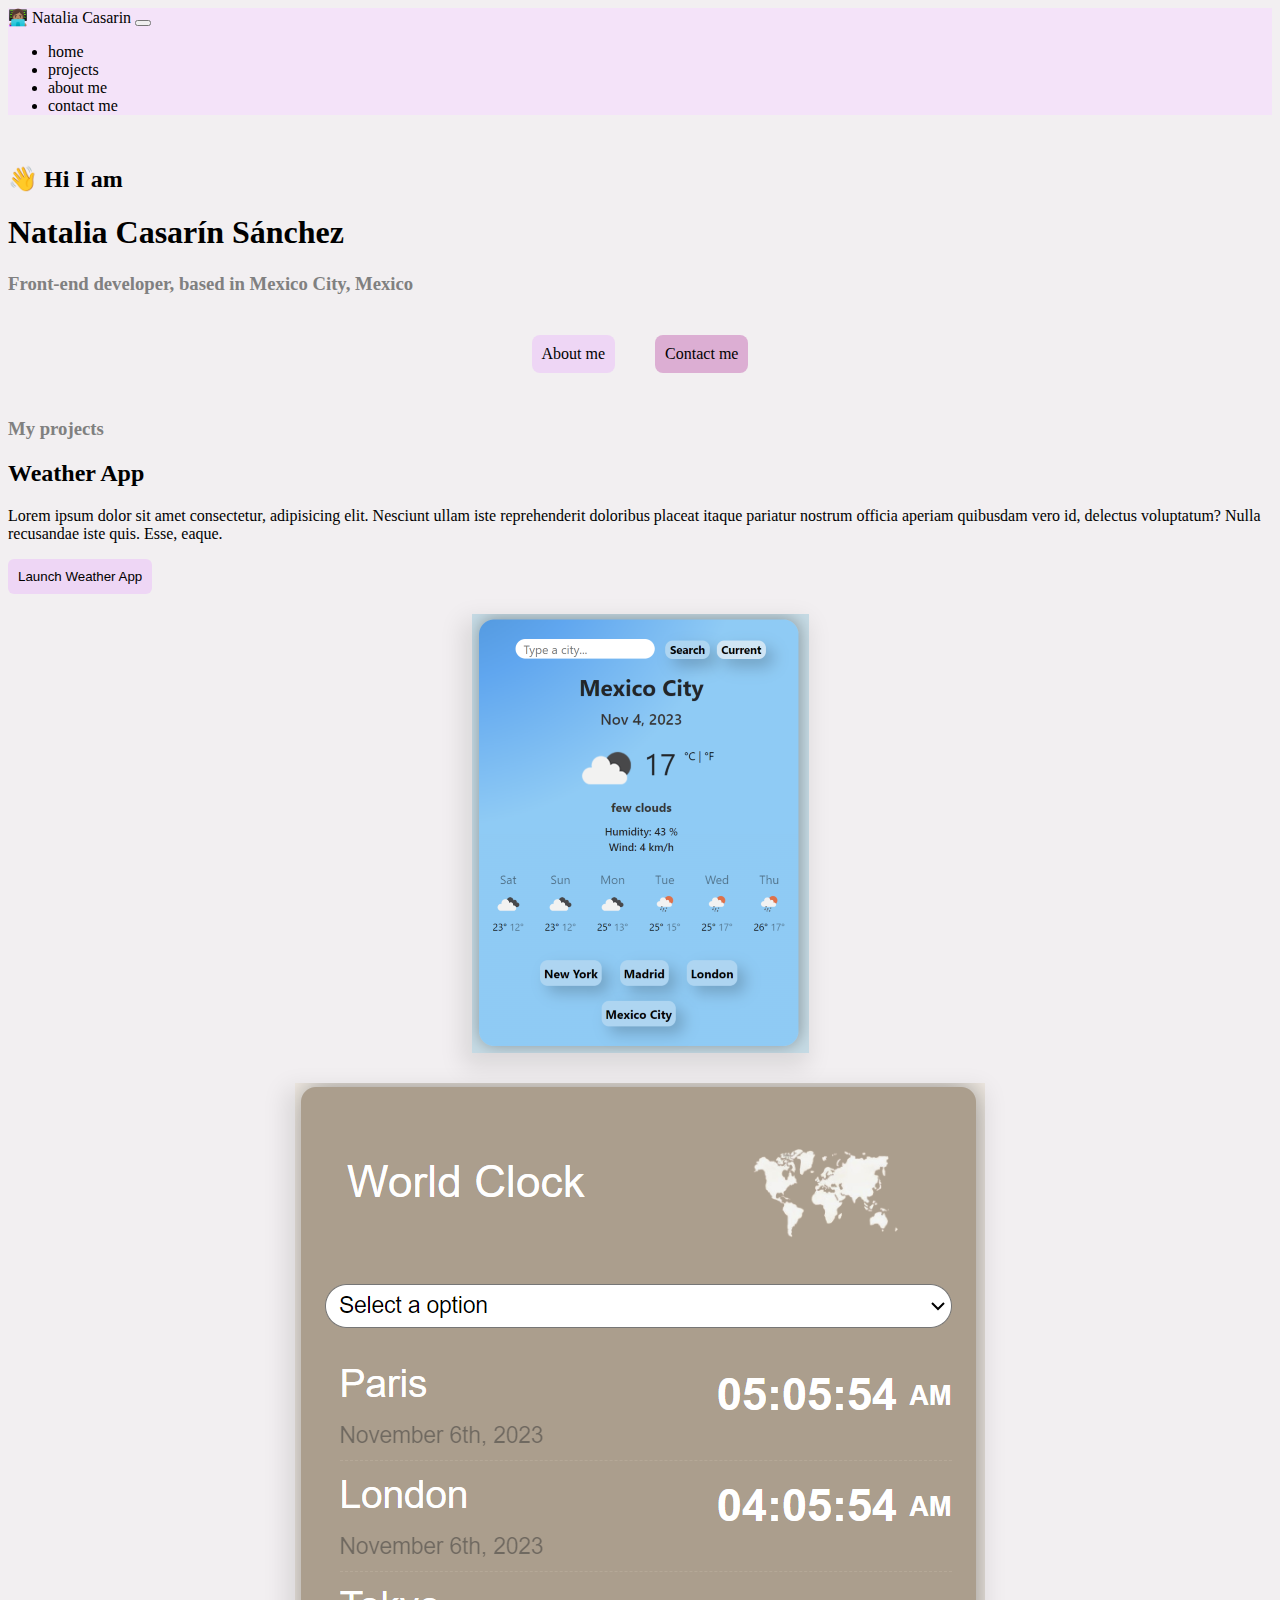
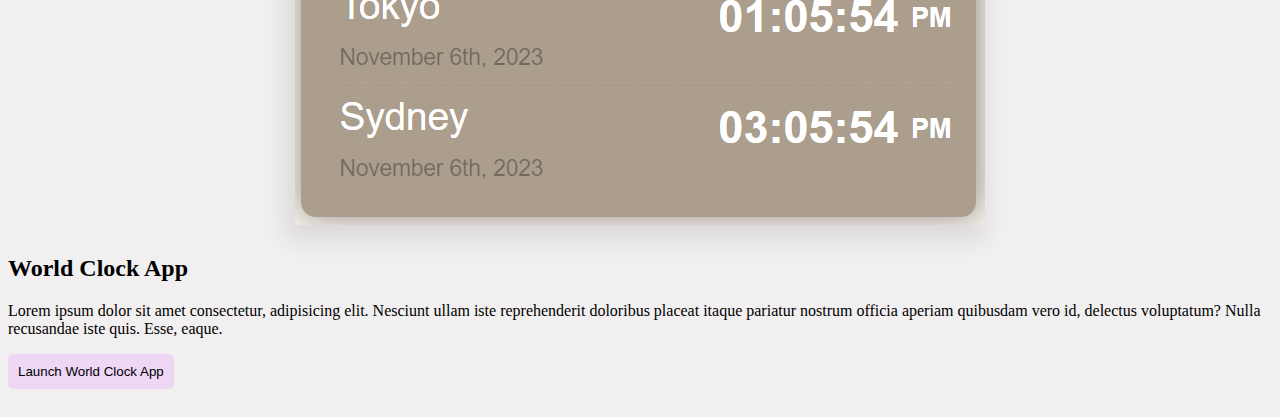
<file: index.html>
<!DOCTYPE html>
<html lang="en">
  <head>
    <meta charset="UTF-8" />
    <meta name="viewport" content="width=device-width, initial-scale=1.0" />
    <link
      href="https://cdn.jsdelivr.net/npm/bootstrap@5.3.2/dist/css/bootstrap.min.css"
      rel="stylesheet"
      integrity="sha384-T3c6CoIi6uLrA9TneNEoa7RxnatzjcDSCmG1MXxSR1GAsXEV/Dwwykc2MPK8M2HN"
      crossorigin="anonymous"
    />
    <link rel="stylesheet" href="/src/styles.css" />
    <script
      src="https://cdn.jsdelivr.net/npm/bootstrap@5.3.2/dist/js/bootstrap.bundle.min.js"
      integrity="sha384-C6RzsynM9kWDrMNeT87bh95OGNyZPhcTNXj1NW7RuBCsyN/o0jlpcV8Qyq46cDfL"
      crossorigin="anonymous"
    ></script>
    <title>Front-end developer-Natalia Casarin</title>
    <meta
      name="description"
      content="Front-end developer based in Mexico City, Mexico."
    />
  </head>
  <body>
    <!-- Navbar -->
    <nav class="navbar navbar-expand-lg sticky-top">
      <div class="container-fluid">
        <a class="navbar-brand" href="index.html">👩🏽‍💻 Natalia Casarin</a>
        <button
          class="navbar-toggler"
          type="button"
          data-bs-toggle="collapse"
          data-bs-target="#navbarNav"
          aria-controls="navbarNav"
          aria-expanded="false"
          aria-label="Toggle navigation"
        >
          <span class="navbar-toggler-icon"></span>
        </button>
        <div class="collapse navbar-collapse" id="navbarNav">
          <ul class="navbar-nav">
            <li class="nav-item">
              <a class="nav-link active" aria-current="page" href="#">home</a>
            </li>
            <li class="nav-item">
              <a class="nav-link" href="index.html#projects">projects</a>
            </li>
            <li class="nav-item">
              <a class="nav-link" href="about.html">about me</a>
            </li>
            <li class="nav-item">
              <a class="nav-link" href="about.html#contact">contact me</a>
            </li>
          </ul>
        </div>
      </div>
    </nav>
    <!-- End Navbar -->
    <!--Profile-->
    <h2 class="text-center presentation">👋 Hi I am</h2>
    <h1 class="text-center">Natalia Casarín Sánchez</h1>
    <h3 class="text-center information-front">
      Front-end developer, based in Mexico City, Mexico
    </h3>
    <div class="navigation-links">
      <a href="about.html" class="secondary-link" title="About me">About me</a>
      <a href="about.html#contact" class="primary-link" title="Contact me"
        >Contact me</a
      >
    </div>
    <!--End Profile-->
    <div id="projects">
      <h3 class="text-center my-projects d-none d-md-block">My projects</h3>
      <div class="container app-info">
        <div class="row">
          <div class="col-md-6">
            <h2>Weather App</h2>
            <p>
              Lorem ipsum dolor sit amet consectetur, adipisicing elit. Nesciunt
              ullam iste reprehenderit doloribus placeat itaque pariatur nostrum
              officia aperiam quibusdam vero id, delectus voluptatum? Nulla
              recusandae iste quis. Esse, eaque.
            </p>
            <button class="launch-botton">
              <a
                href="https://weatherappnatcas.netlify.app"
                target="_blank"
                title="Weather App"
                >Launch Weather App</a
              >
            </button>
          </div>
          <div class="col-md-6">
            <img
              src="weatherss.png"
              class="project-image img-fluid rounded d-none d-md-block"
              alt="weatherapp"
            />
          </div>
          <div class="col-md-6">
            <img
              src="worldclock.png"
              class="project-image img-fluid rounded d-none d-md-block"
              alt="world clock app"
            />
          </div>
          <div class="col-md-6">
            <h2>World Clock App</h2>
            <p>
              Lorem ipsum dolor sit amet consectetur, adipisicing elit. Nesciunt
              ullam iste reprehenderit doloribus placeat itaque pariatur nostrum
              officia aperiam quibusdam vero id, delectus voluptatum? Nulla
              recusandae iste quis. Esse, eaque.
            </p>
            <button class="launch-botton">
              <a
                href="https://worldclocknatcas.netlify.app"
                target="_blank"
                title="World Clock App"
                >Launch World Clock App</a
              >
            </button>
          </div>
        </div>
      </div>
    </div>
  </body>
</html>
</file>
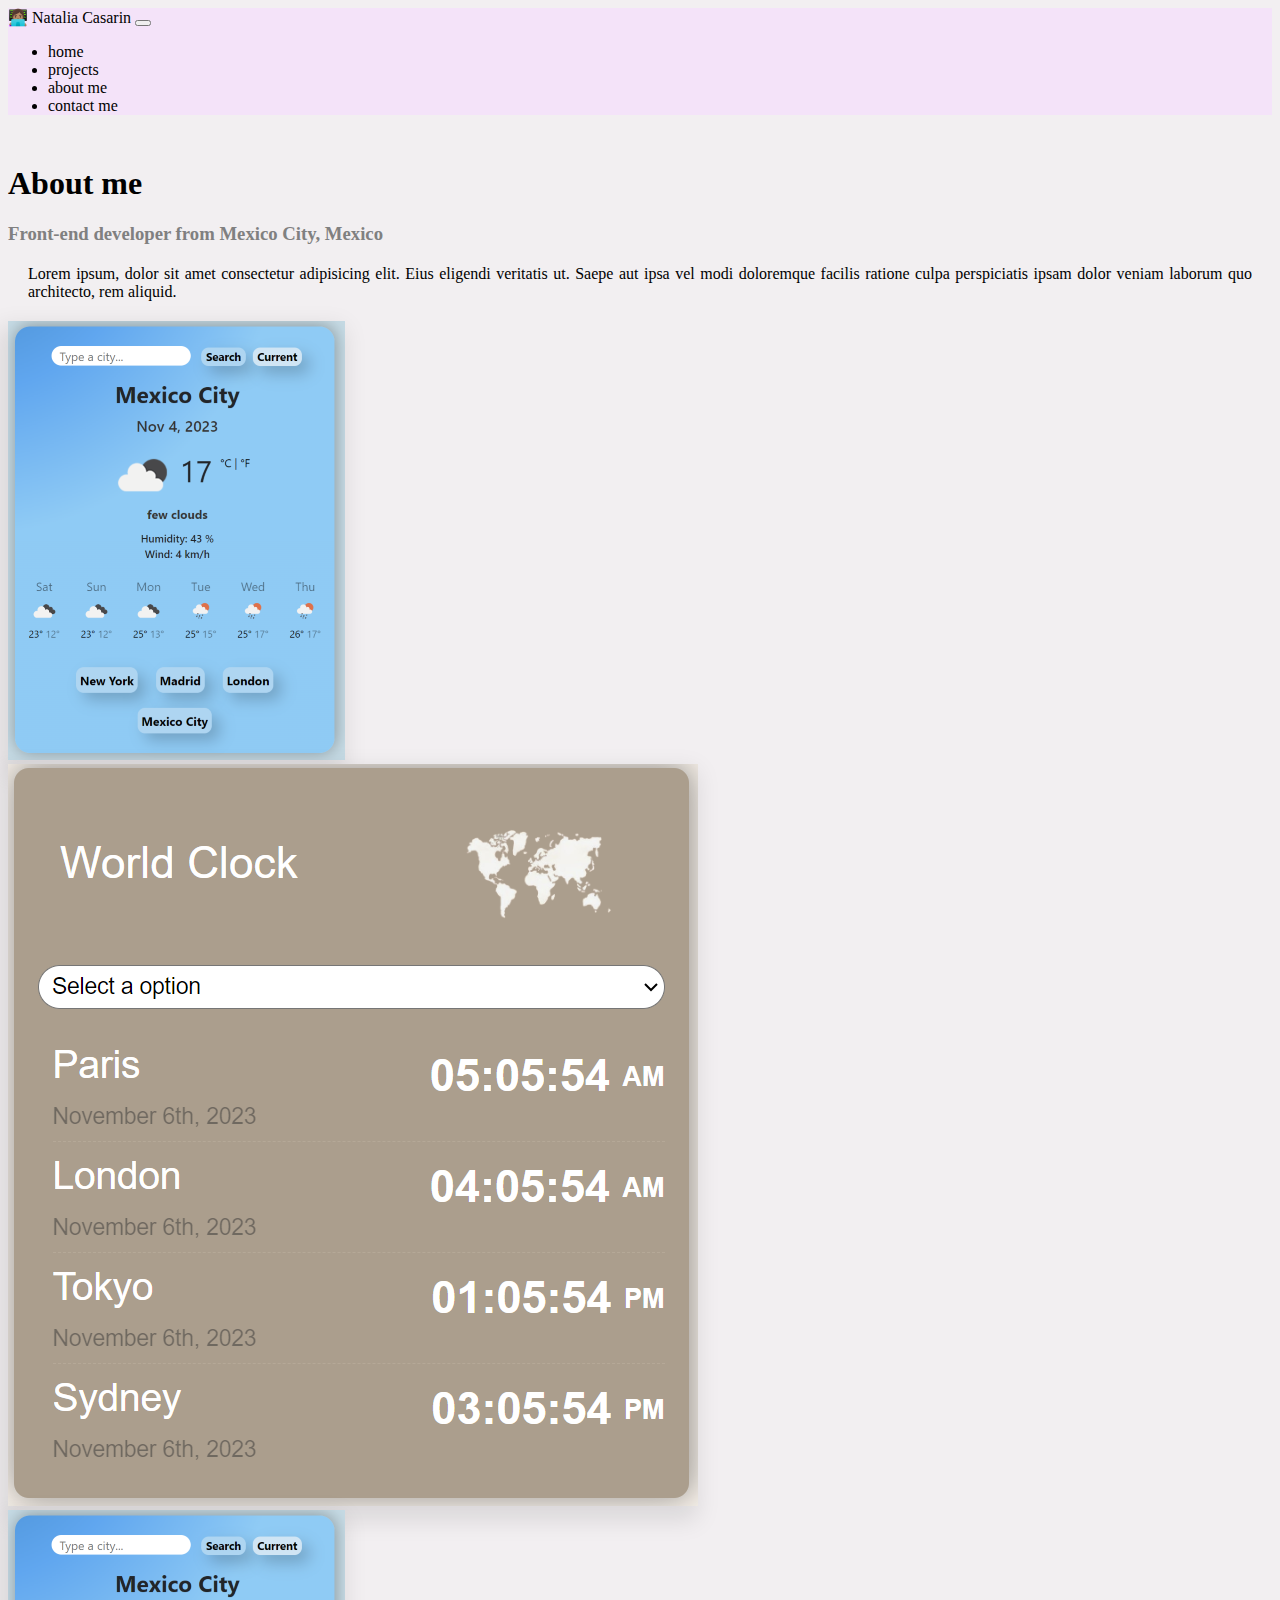
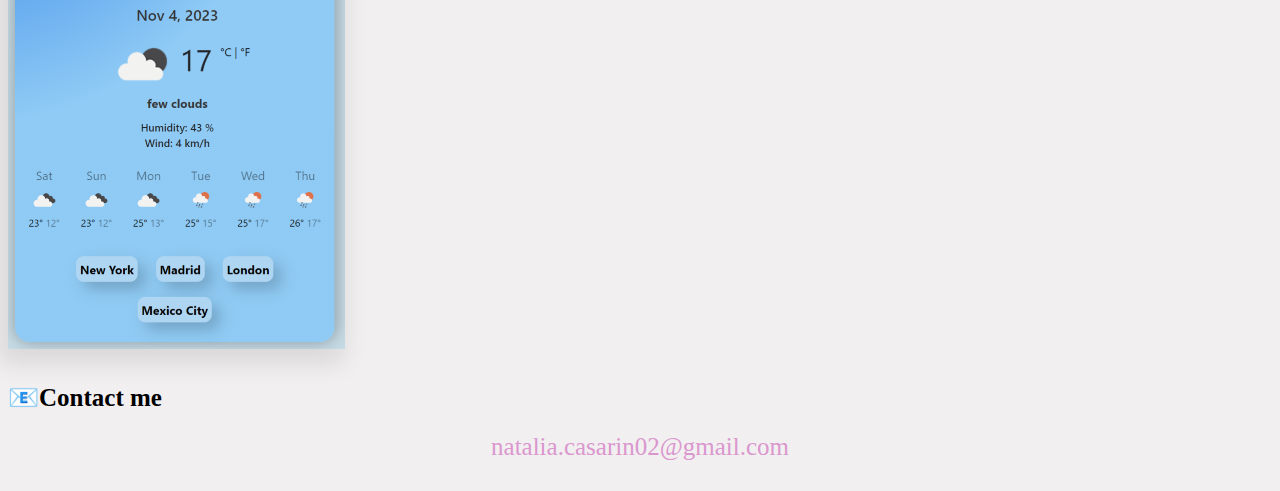
<file: about.html>
<!DOCTYPE html>
<html lang="en">
  <head>
    <meta charset="UTF-8" />
    <meta name="viewport" content="width=device-width, initial-scale=1.0" />
    <title>Front-end developer-Natalia Casarin</title>
    <link
      href="https://cdn.jsdelivr.net/npm/bootstrap@5.3.2/dist/css/bootstrap.min.css"
      rel="stylesheet"
      integrity="sha384-T3c6CoIi6uLrA9TneNEoa7RxnatzjcDSCmG1MXxSR1GAsXEV/Dwwykc2MPK8M2HN"
      crossorigin="anonymous"
    />
    <link rel="stylesheet" href="/src/styles.css" />
    <script
      src="https://cdn.jsdelivr.net/npm/bootstrap@5.3.2/dist/js/bootstrap.bundle.min.js"
      integrity="sha384-C6RzsynM9kWDrMNeT87bh95OGNyZPhcTNXj1NW7RuBCsyN/o0jlpcV8Qyq46cDfL"
      crossorigin="anonymous"
    ></script>
    <meta
      name="description"
      content="Front-end developer based in Mexico City, Mexico."
    />
  </head>
  <body>
    <!-- Navbar -->
    <nav class="navbar navbar-expand-lg sticky-top">
      <div class="container-fluid">
        <a class="navbar-brand" href="index.html">👩🏽‍💻 Natalia Casarin</a>
        <button
          class="navbar-toggler"
          type="button"
          data-bs-toggle="collapse"
          data-bs-target="#navbarNav"
          aria-controls="navbarNav"
          aria-expanded="false"
          aria-label="Toggle navigation"
        >
          <span class="navbar-toggler-icon"></span>
        </button>
        <div class="collapse navbar-collapse" id="navbarNav">
          <ul class="navbar-nav">
            <li class="nav-item">
              <a class="nav-link active" aria-current="page" href="index.html"
                >home</a
              >
            </li>
            <li class="nav-item">
              <a class="nav-link" href="index.html#projects">projects</a>
            </li>
            <li class="nav-item">
              <a class="nav-link" href="about.html" title="About me"
                >about me</a
              >
            </li>
            <li class="nav-item">
              <a class="nav-link" href="about.html#contact">contact me</a>
            </li>
          </ul>
        </div>
      </div>
    </nav>
    <!-- End Navbar -->
    <h1 class="presentation text-center">About me</h1>
    <h3 class="text-center information-front">
      Front-end developer from Mexico City, Mexico
    </h3>
    <div class="text-center paragraph-sinopsis">
      Lorem ipsum, dolor sit amet consectetur adipisicing elit. Eius eligendi
      veritatis ut. Saepe aut ipsa vel modi doloremque facilis ratione culpa
      perspiciatis ipsam dolor veniam laborum quo architecto, rem aliquid.
    </div>
    <div class="container img-about">
      <div class="row">
        <div class="col-sm-4">
          <img
            src="weatherss.png"
            class="img-fluid p-2 border"
            alt="weatherapp"
          />
        </div>
        <div class="col-sm-4">
          <img
            src="worldclock.png"
            class="img-fluid p-2 border"
            alt="world clock app"
          />
        </div>
        <div class="col-sm-4">
          <img
            src="weatherss.png"
            class="img-fluid p-2 border"
            alt="weatherapp"
          />
        </div>
      </div>
    </div>
    <div id="contact">
      <h2 class="text-center contact-me">📧Contact me</h2>
      <a
        href="mailto:natalia.casarin02@gmail.com "
        class="contact-me email-link"
        >natalia.casarin02@gmail.com</a
      >
    </div>
  </body>
</html>
</file>
<file: src/styles.css>
:root {
  --primary-color: #eed6f5;
  --secondary-color: #dcaed3;
  --box-shadow: 0 0 10px rgba(0, 0, 0, 0.2);
}

@media (max-width: 770px) {
  .app-info {
    text-align: center;
  }
  img {
    display: block;
    margin: 0 auto;
  }

  .presentation {
    font-size: 35px;
  }
  .information-front {
    font-size: 19px;
  }
}

nav {
  background-color: rgb(244, 227, 249);
}
body {
  background-color: #f2eff1;
}

h2 {
  margin-top: 20px;
}

img {
  box-shadow: -5px 10px 23px 4px rgba(0, 0, 0, 0.1);
  max-width: 100%;
}

button {
  transition: all 200ms ease-in-out;
}

button:hover {
  background-color: var(--secondary-color);
  cursor: pointer;
}

a {
  text-decoration: none;
  color: black;
}
a:hover {
  cursor: pointer;
}

#contact {
  margin-bottom: 30px;
  margin-top: 30px;
}

.contact-me {
  font-size: 25px !important;
}

.navigation-links {
  display: flex;
  margin-top: 20px;
  justify-content: center;
  margin-bottom: 25px;
}

.primary-link {
  text-decoration: none;
  background-color: var(--secondary-color);
  color: black;
  padding: 10px;
  border-radius: 8px;
}

.secondary-link {
  text-decoration: none;
  background-color: var(--primary-color);
  color: black;
  padding: 10px;
  border-radius: 8px;
}

.navigation-links a {
  margin: 20px;
}

.presentation {
  margin-top: 50px;
}

.information-front {
  color: gray;
}

.launch-botton {
  background-color: var(--primary-color);
  border: none;
  padding: 10px;
  border-radius: 6px;
  margin-bottom: 20px;
}

.project-image {
  display: block;
  margin: 0 auto;
  margin-bottom: 30px;
}

.img-about {
  margin-top: 20px;
}

.email-link {
  display: flex;
  justify-content: center;
  color: #da97ce;
  font-size: 28px;
  text-decoration: none;
}

.my-projects {
  color: gray;
  margin-top: none;
  margin-bottom: 20px;
}

.paragraph-sinopsis {
  margin: 20px;
  text-align: justify;
}
</file>
